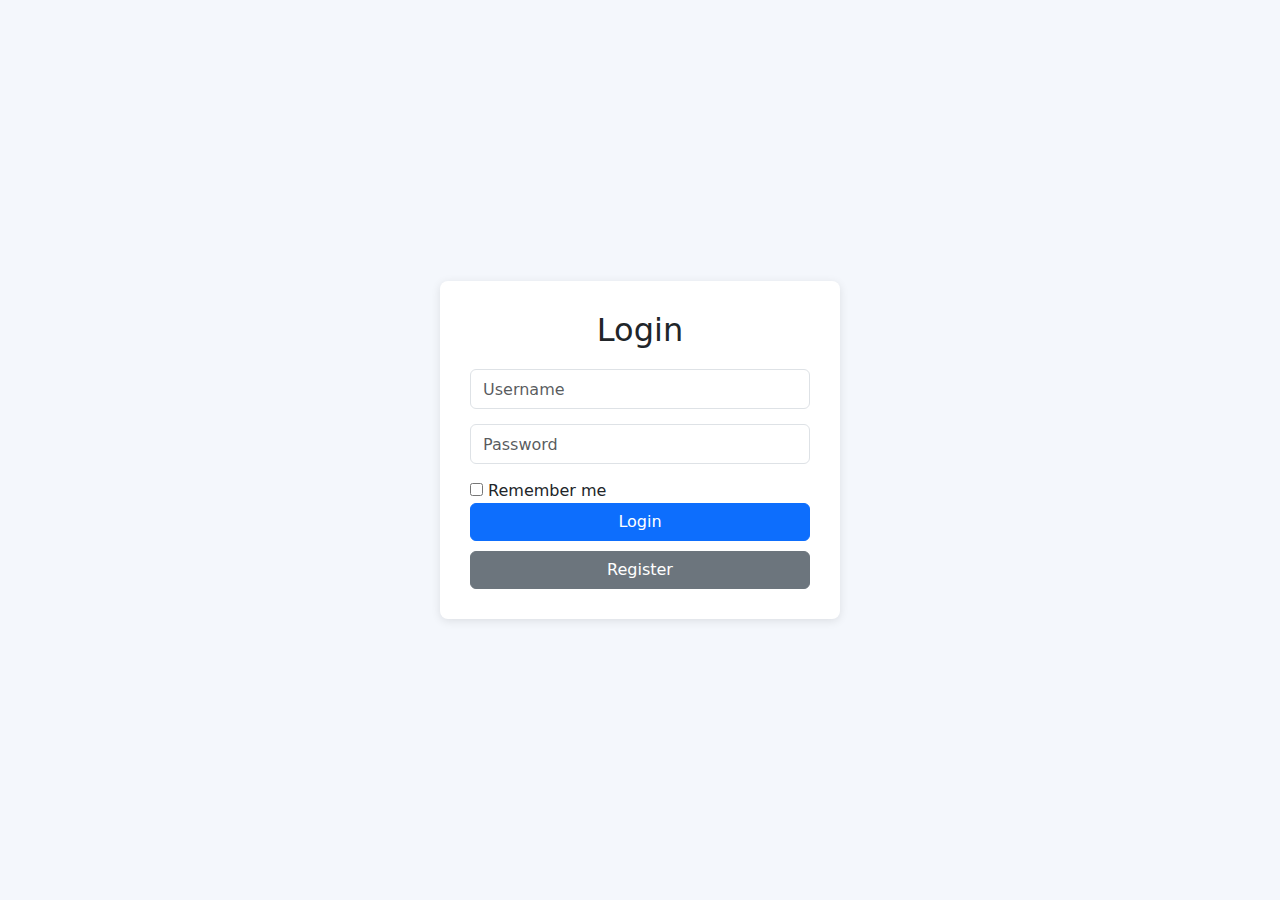
<file: templates/login.html>
<!DOCTYPE html>
<html lang="en">
<head>
    <meta charset="UTF-8">
    <meta name="viewport" content="width=device-width, initial-scale=1.0">
    <title>Login</title>
    <link href="https://cdn.jsdelivr.net/npm/bootstrap@5.3.0/dist/css/bootstrap.min.css" rel="stylesheet">
    <style>
        body {
            background-color: #f4f7fc;
            display: flex;
            justify-content: center;
            align-items: center;
            height: 100vh;
            margin: 0;
        }
        .login-container {
            background-color: white;
            padding: 30px;
            border-radius: 8px;
            box-shadow: 0 2px 10px rgba(0, 0, 0, 0.1);
            width: 100%;
            max-width: 400px;
        }
        .login-container h2 {
            text-align: center;
            margin-bottom: 20px;
        }
        .form-group {
            margin-bottom: 15px;
        }
        .btn-primary {
            width: 100%;
        }
        .form-control {
            height: 40px;
            font-size: 16px;
        }
        .checkbox {
            display: flex;
            justify-content: space-between;
        }
        .btn-register {
            width: 100%;
            margin-top: 10px;
        }
    </style>
</head>
<body>

<div class="login-container">
    <h2>Login</h2>
    <form method="POST">
        <div class="form-group">
            <input type="text" name="username" class="form-control" placeholder="Username" required>
        </div>
        <div class="form-group">
            <input type="password" name="password" class="form-control" placeholder="Password" required>
        </div>
        <div class="checkbox">
            <label>
                <input type="checkbox" name="remember"> Remember me
            </label>
        </div>
        <button type="submit" class="btn btn-primary">Login</button>
        <!-- Register Button -->
        <a href="{{ url_for('auth.register') }}" class="btn btn-secondary btn-register">Register</a>
    </form>
</div>

</body>
</html>
</file>
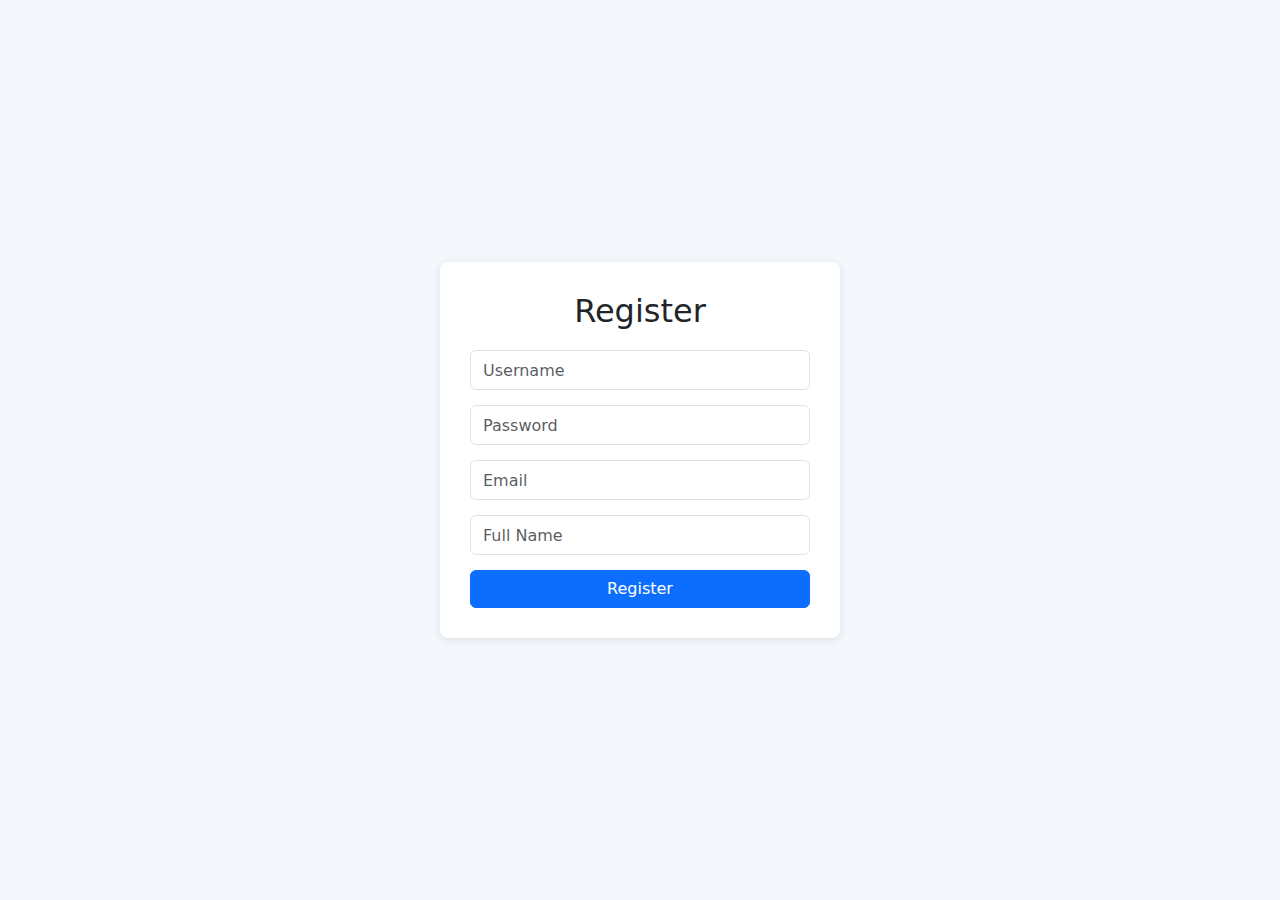
<file: templates/register.html>
<!DOCTYPE html>
<html lang="en">
<head>
    <meta charset="UTF-8">
    <meta name="viewport" content="width=device-width, initial-scale=1.0">
    <title>Register</title>
    <link href="https://cdn.jsdelivr.net/npm/bootstrap@5.3.0/dist/css/bootstrap.min.css" rel="stylesheet">
    <style>
        body {
            background-color: #f4f7fc;
            display: flex;
            justify-content: center;
            align-items: center;
            height: 100vh;
            margin: 0;
        }
        .register-container {
            background-color: white;
            padding: 30px;
            border-radius: 8px;
            box-shadow: 0 2px 10px rgba(0, 0, 0, 0.1);
            width: 100%;
            max-width: 400px;
        }
        .register-container h2 {
            text-align: center;
            margin-bottom: 20px;
        }
        .form-group {
            margin-bottom: 15px;
        }
        .btn-primary {
            width: 100%;
        }
        .form-control {
            height: 40px;
            font-size: 16px;
        }
        .checkbox {
            display: flex;
            justify-content: space-between;
        }
    </style>
</head>
<body>

<div class="register-container">
    <h2>Register</h2>
    <form method="POST">
        <div class="form-group">
            <input type="text" name="username" class="form-control" placeholder="Username" required>
        </div>
        <div class="form-group">
            <input type="password" name="password" class="form-control" placeholder="Password" required>
        </div>
        <div class="form-group">
            <input type="email" name="email" class="form-control" placeholder="Email" required>
        </div>
        <div class="form-group">
            <input type="text" name="full_name" class="form-control" placeholder="Full Name" required>
        </div>
        <button type="submit" class="btn btn-primary">Register</button>
    </form>
</div>

</body>
</html>
</file>
